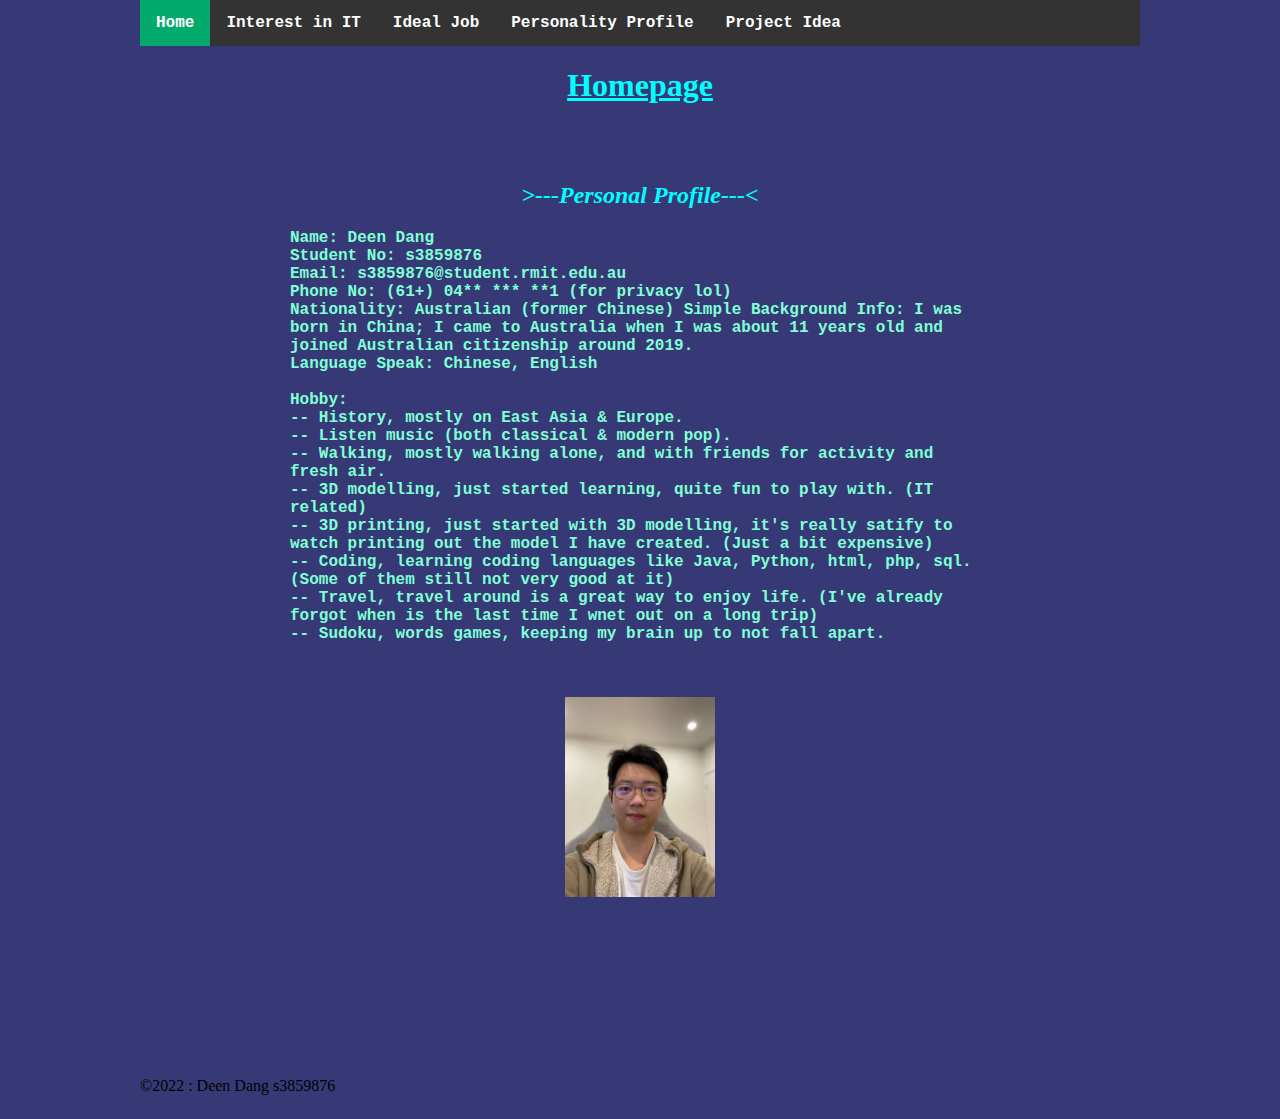
<file: index.html>
<!DOCTYPE html>
<html>
<head>
    <meta charset="UTF-8">
    <meta name="viewport" content="width=device-width, initial-scale=1.0">
    <title>Home</title>
    <link rel="stylesheet" href="style.css">
</head>

<body>
        <ul class = "topnav">
            <li><a class = "active" href="index.html">Home</a></li>
            <li><a href="IIIT1.html">Interest in IT</a></li>
            <li><a href="IJ2.html">Ideal Job</a></li>
            <li><a href="PP3.html">Personality Profile</a></li>
            <li><a href="PI4.html">Project Idea</a></li>
        </ul>

        <h1>Homepage</h1>
        <br><br>
        <h2>>---Personal Profile---<</h2>

        <p style="width: 700px; margin: auto;">
            Name: Deen Dang <br>
            Student No: s3859876 <br>
            Email: s3859876@student.rmit.edu.au <br>
            Phone No: (61+) 04** *** **1 (for privacy lol)<br>
            Nationality: Australian (former Chinese)
            Simple Background Info: I was born in China; I came to Australia when I was about 11 years old 
            and joined Australian citizenship around 2019. <br>
            Language Speak: Chinese, English  <br><br>
            Hobby: <br> 
            -- History, mostly on East Asia & Europe. <br>
            -- Listen music (both classical & modern pop). <br>
            -- Walking, mostly walking alone, and with friends for activity and fresh air. <br>
            -- 3D modelling, just started learning, quite fun to play with. (IT related) <br>
            -- 3D printing, just started with 3D modelling, it's really satify to watch printing out the model I have created. (Just a bit expensive)<br>
            -- Coding, learning coding languages like Java, Python, html, php, sql. (Some of them still not very good at it) <br>
            -- Travel, travel around is a great way to enjoy life. (I've already forgot when is the last time I wnet out on a long trip) <br>
            -- Sudoku, words games, keeping my brain up to not fall apart. <br> 

        </p>
        <br><br><br>
        <img id="img" class="logo" src="pic.jpg" alt="logo" style="width: 150px;">
        <br><br><br><br><br><br><br><br><br><br>
        <footer>
            &copy;2022 : Deen Dang s3859876
    </footer>
</body>

</html>
</file>
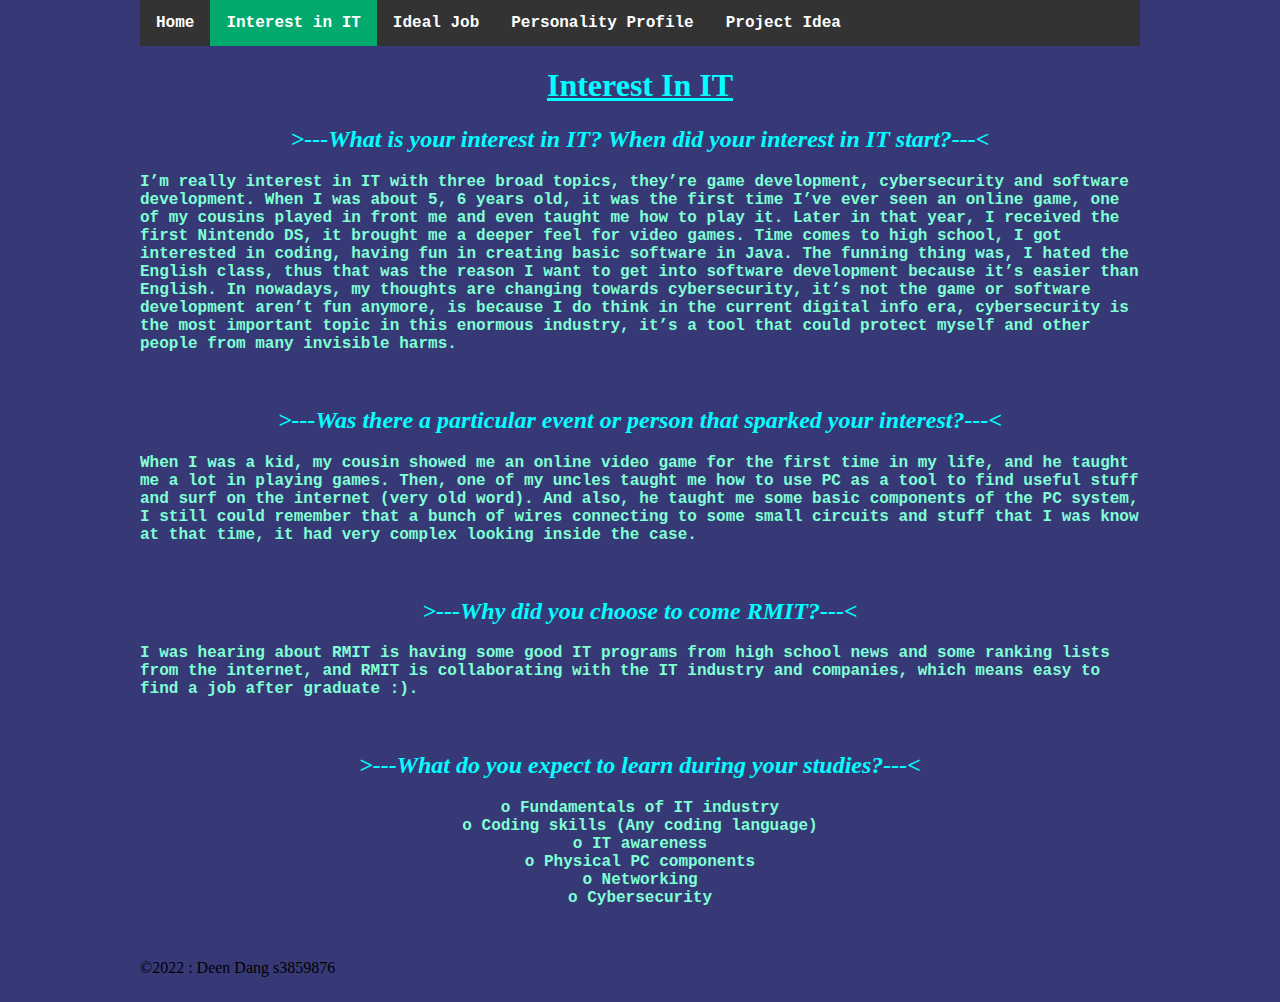
<file: IIIT.html>
<!DOCTYPE html>
<html>
<head>
    <meta charset="UTF-8">
    <meta name="viewport" content="width=device-width, initial-scale=1.0">
    <title>Interest in IT</title>
    <link rel="stylesheet" href="style.css">
</head>

<body>
        <ul class = "topnav">
            <li><a href="index.html">Home</a></li>
            <li><a class = "active" href="IIIT1.html">Interest in IT</a></li>
            <li><a href="IJ2.html">Ideal Job</a></li>
            <li><a href="PP3.html">Personality Profile</a></li>
            <li><a href="PI4.html">Project Idea</a></li>
        </ul>

        <h1>Interest In IT</h1>
        
        <h2>>---What is your interest in IT? When did your interest in IT start?---<</h2>

        <p>
        I’m really interest in IT with three broad topics, they’re game development, cybersecurity and software development. 
        When I was about 5, 6 years old, it was the first time I’ve ever seen an online game, one of my cousins played in front me 
        and even taught me how to play it. Later in that year, I received the first Nintendo DS, it brought me a deeper feel for video games.
         Time comes to high school, I got interested in coding, having fun in creating basic software in Java. The funning thing was, 
         I hated the English class, thus that was the reason I want to get into software development because it’s easier than English. 
         In nowadays, my thoughts are changing towards cybersecurity, it’s not the game or software development aren’t fun anymore, 
         is because I do think in the current digital info era, cybersecurity is the most important topic in this enormous industry, 
         it’s a tool that could protect myself and other people from many invisible harms. 
        </p>

        <br>
        <h2>>---Was there a particular event or person that sparked your interest?---<</h2>

        <p>
        When I was a kid, my cousin showed me an online video game for the first time in my life, and he taught me a lot in playing games. 
        Then, one of my uncles taught me how to use PC as a tool to find useful stuff and surf on the internet (very old word). And also, 
        he taught me some basic components of the PC system, I still could remember that a bunch of wires connecting to some small circuits 
        and stuff that I was know at that time, it had very complex looking inside the case. 
        </p>

        <br>
        <h2>>---Why did you choose to come RMIT?---<</h2>

        <p>
        I was hearing about RMIT is having some good IT programs from high school news and some ranking lists from the internet, 
        and RMIT is collaborating with the IT industry and companies, which means easy to find a job after graduate :). 
        </p>

        <br>
        <h2>>---What do you expect to learn during your studies?---<</h2>

        <p style="text-align:center;">
            o	Fundamentals of IT industry <br>
            o	Coding skills (Any coding language) <br>
            o	IT awareness <br>
            o	Physical PC components <br>
            o	Networking <br>
            o	Cybersecurity

        </p>
        <br><br>
        <footer>
            &copy;2022 : Deen Dang s3859876
    </footer>
</body>

</html>
</file>
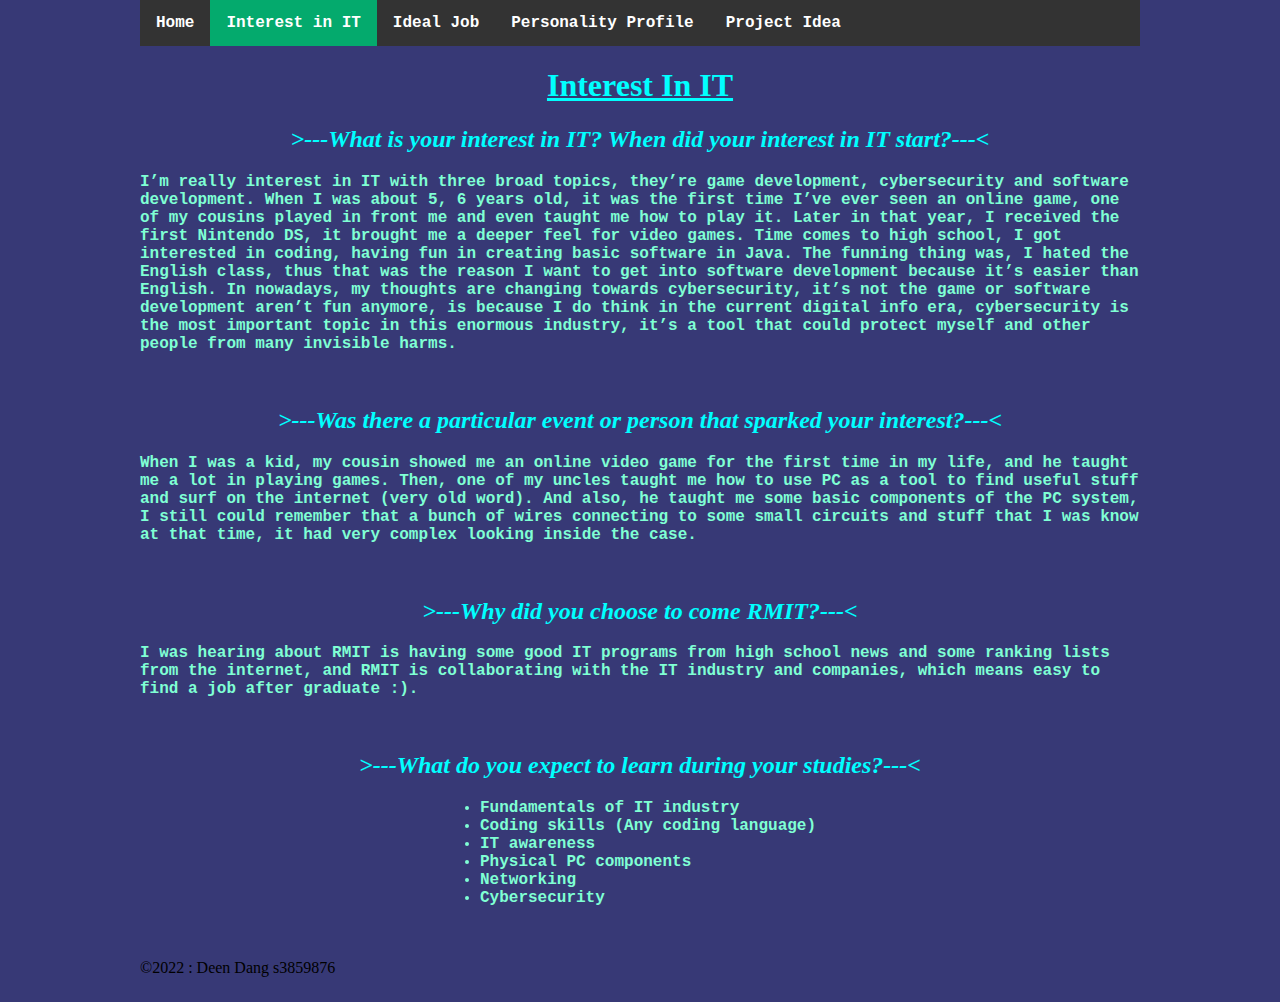
<file: IIIT1.html>
<!DOCTYPE html>
<html>
<head>
    <meta charset="UTF-8">
    <meta name="viewport" content="width=device-width, initial-scale=1.0">
    <title>Interest in IT</title>
    <link rel="stylesheet" href="style.css">
</head>

<body>
        <ul class = "topnav">
            <li><a href="index.html">Home</a></li>
            <li><a class = "active" href="IIIT1.html">Interest in IT</a></li>
            <li><a href="IJ2.html">Ideal Job</a></li>
            <li><a href="PP3.html">Personality Profile</a></li>
            <li><a href="PI4.html">Project Idea</a></li>
        </ul>

        <h1>Interest In IT</h1>
        
        <h2>>---What is your interest in IT? When did your interest in IT start?---<</h2>

        <p>
        I’m really interest in IT with three broad topics, they’re game development, cybersecurity and software development. 
        When I was about 5, 6 years old, it was the first time I’ve ever seen an online game, one of my cousins played in front me 
        and even taught me how to play it. Later in that year, I received the first Nintendo DS, it brought me a deeper feel for video games.
         Time comes to high school, I got interested in coding, having fun in creating basic software in Java. The funning thing was, 
         I hated the English class, thus that was the reason I want to get into software development because it’s easier than English. 
         In nowadays, my thoughts are changing towards cybersecurity, it’s not the game or software development aren’t fun anymore, 
         is because I do think in the current digital info era, cybersecurity is the most important topic in this enormous industry, 
         it’s a tool that could protect myself and other people from many invisible harms. 
        </p>

        <br>
        <h2>>---Was there a particular event or person that sparked your interest?---<</h2>

        <p>
        When I was a kid, my cousin showed me an online video game for the first time in my life, and he taught me a lot in playing games. 
        Then, one of my uncles taught me how to use PC as a tool to find useful stuff and surf on the internet (very old word). And also, 
        he taught me some basic components of the PC system, I still could remember that a bunch of wires connecting to some small circuits 
        and stuff that I was know at that time, it had very complex looking inside the case. 
        </p>

        <br>
        <h2>>---Why did you choose to come RMIT?---<</h2>

        <p>
        I was hearing about RMIT is having some good IT programs from high school news and some ranking lists from the internet, 
        and RMIT is collaborating with the IT industry and companies, which means easy to find a job after graduate :). 
        </p>

        <br>
        <h2>>---What do you expect to learn during your studies?---<</h2>

        
        <ul style="margin-left: 300px;">
            <li>Fundamentals of IT industry</li>
            <li>Coding skills (Any coding language)</li>
            <li>IT awareness</li>
            <li>Physical PC components</li>
            <li>Networking</li>
            <li>Cybersecurity</li>
        </ul>
        <br><br>
        <footer>
            &copy;2022 : Deen Dang s3859876
    </footer>
</body>

</html>
</file>
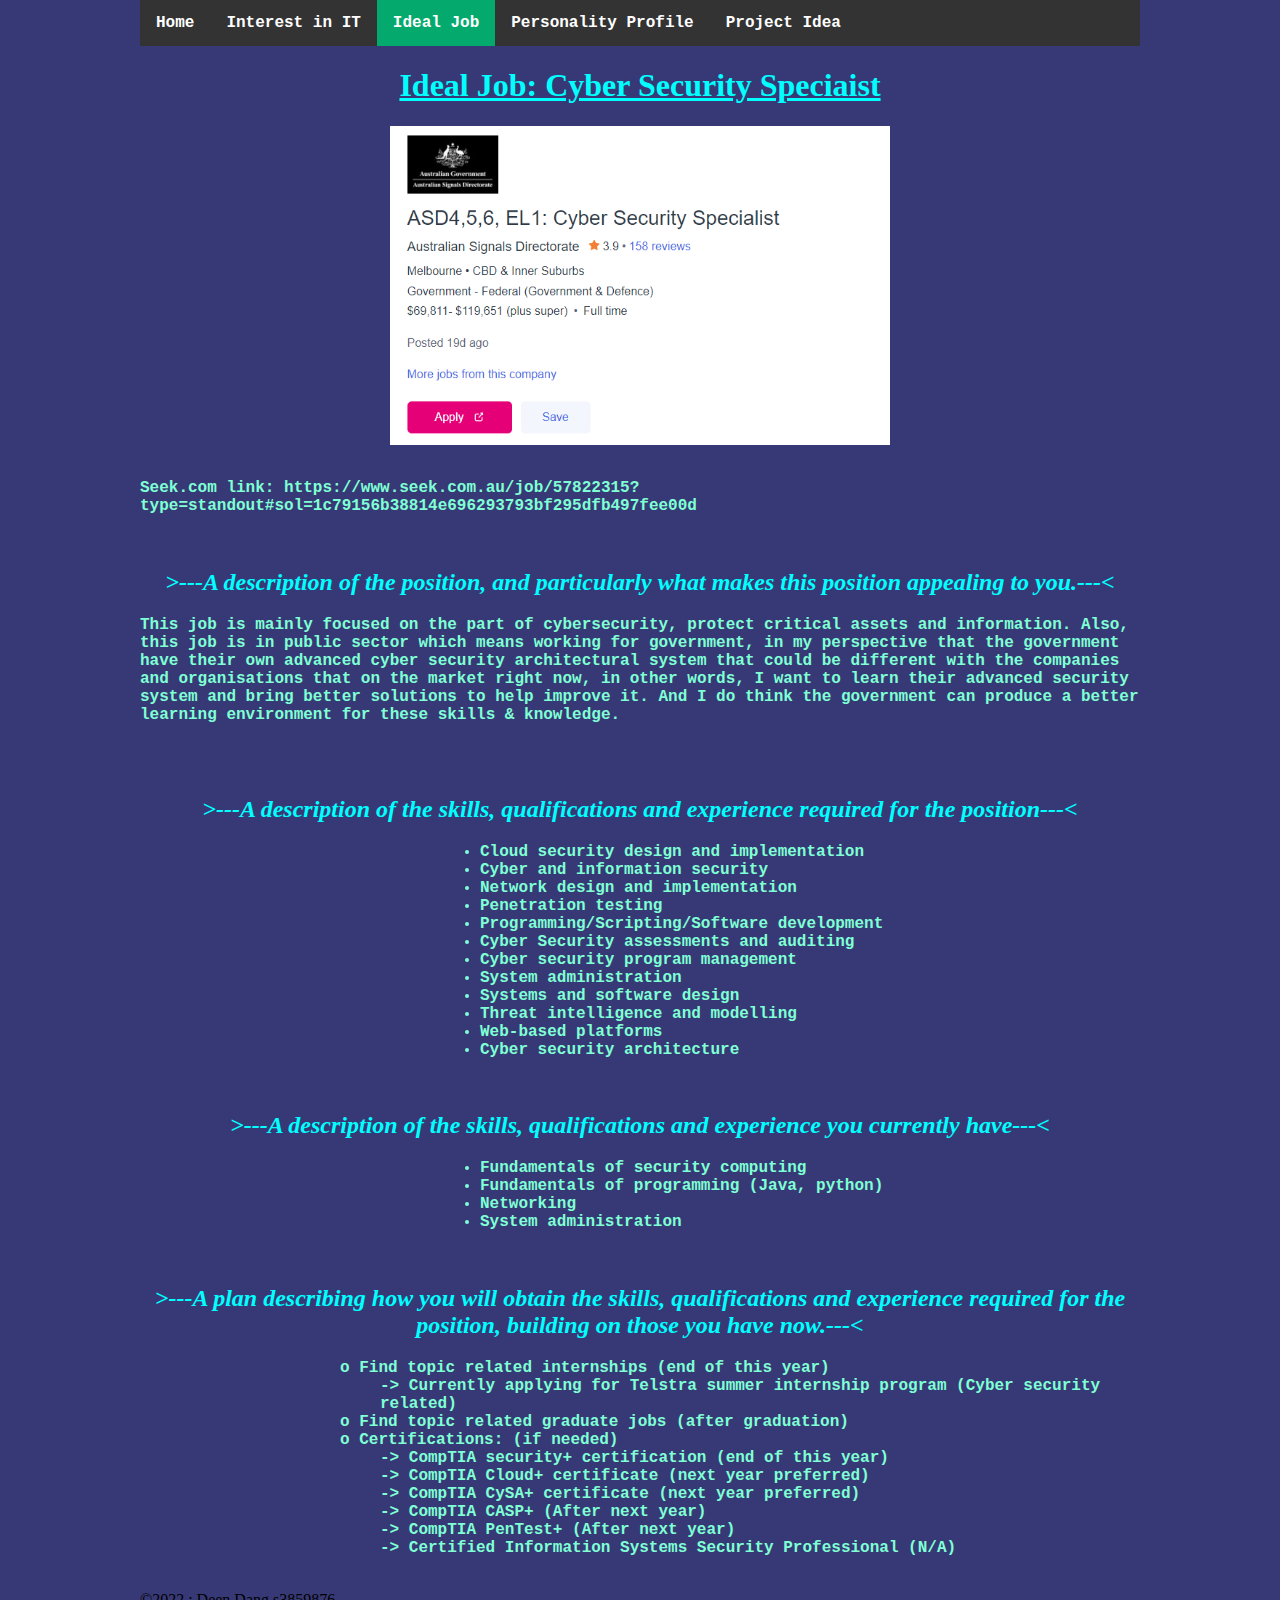
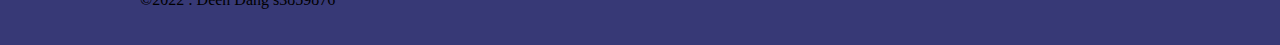
<file: IJ2.html>
<!DOCTYPE html>
<html>
<head>
    <meta charset="UTF-8">
    <meta name="viewport" content="width=device-width, initial-scale=1.0">
    <title>Ideal Job</title>
    <link rel="stylesheet" href="style.css">
</head>

<body>
        <ul class = "topnav">
            <li><a href="index.html">Home</a></li>
            <li><a href="IIIT1.html">Interest in IT</a></li>
            <li><a class = "active" href="IJ2.html">Ideal Job</a></li>
            <li><a href="PP3.html">Personality Profile</a></li>
            <li><a href="PI4.html">Project Idea</a></li>
        </ul>
        
        <h1>Ideal Job: Cyber Security Speciaist</h1>

        <img id="img" class="logo" src="IdealJob.png" alt="logo" style="width: 500px;">

        <br>
        <p>Seek.com link: https://www.seek.com.au/job/57822315?type=standout#sol=1c79156b38814e696293793bf295dfb497fee00d </p>

        <br>
        <h2>>---A description of the position, and particularly what makes this position appealing to you.---<</h2>
        <p>
        This job is mainly focused on the part of cybersecurity, protect critical assets and information.
         Also, this job is in public sector which means working for government, in my perspective that the government 
         have their own advanced cyber security architectural system that could be different with the companies 
         and organisations that on the market right now, in other words, I want to learn their advanced security system 
         and bring better solutions to help improve it. And I do think the government can produce a better learning environment for these skills & knowledge.  
        </p>
        <br><br>
        <h2>>---A description of the skills, qualifications and experience required for the position---<</h2>
        <ul style="margin-left: 300px;">
            <li>Cloud security design and implementation</li>
            <li>Cyber and information security</li>
            <li>Network design and implementation</li>
            <li>Penetration testing</li>
            <li>Programming/Scripting/Software development</li>
            <li>Cyber Security assessments and auditing</li>
            <li>Cyber security program management</li>
            <li>System administration</li>
            <li>Systems and software design</li>
            <li>Threat intelligence and modelling</li>
            <li>Web-based platforms</li>
            <li>Cyber security architecture</li>
        </ul>
            
        <br>
        <h2>>---A description of the skills, qualifications and experience you currently have---<</h2>
        <ul style="margin-left: 300px;">
            <li>Fundamentals of security computing</li>
            <li>Fundamentals of programming (Java, python)</li>
            <li>Networking</li>
            <li>System administration</li>
        </ul>
        <br>
        <h2>>---A plan describing how you will obtain the skills, qualifications and experience required for the position, building on those you have now.---<</h2>
        <dl style="margin-left: 200px;">
            <dt>o   Find topic related internships (end of this year)</dt>
            <dd>->  Currently applying for Telstra summer internship program (Cyber security related)</dd>
            <dt>o   Find topic related graduate jobs (after graduation)</dt>
            <dt>o   Certifications: (if needed)</dt>
            <dd>->  CompTIA security+ certification (end of this year)</dd>
            <dd>->  CompTIA Cloud+ certificate (next year preferred)</dd>
            <dd>->  CompTIA CySA+ certificate (next year preferred)</dd>
            <dd>->  CompTIA CASP+ (After next year)</dd>
            <dd>->  CompTIA PenTest+ (After next year)</dd>
            <dd>->  Certified Information Systems Security Professional (N/A)</dd>
        </dl>
        <br>
    <footer>
        &copy;2022 : Deen Dang s3859876
</footer>
</body>

</html>
</file>
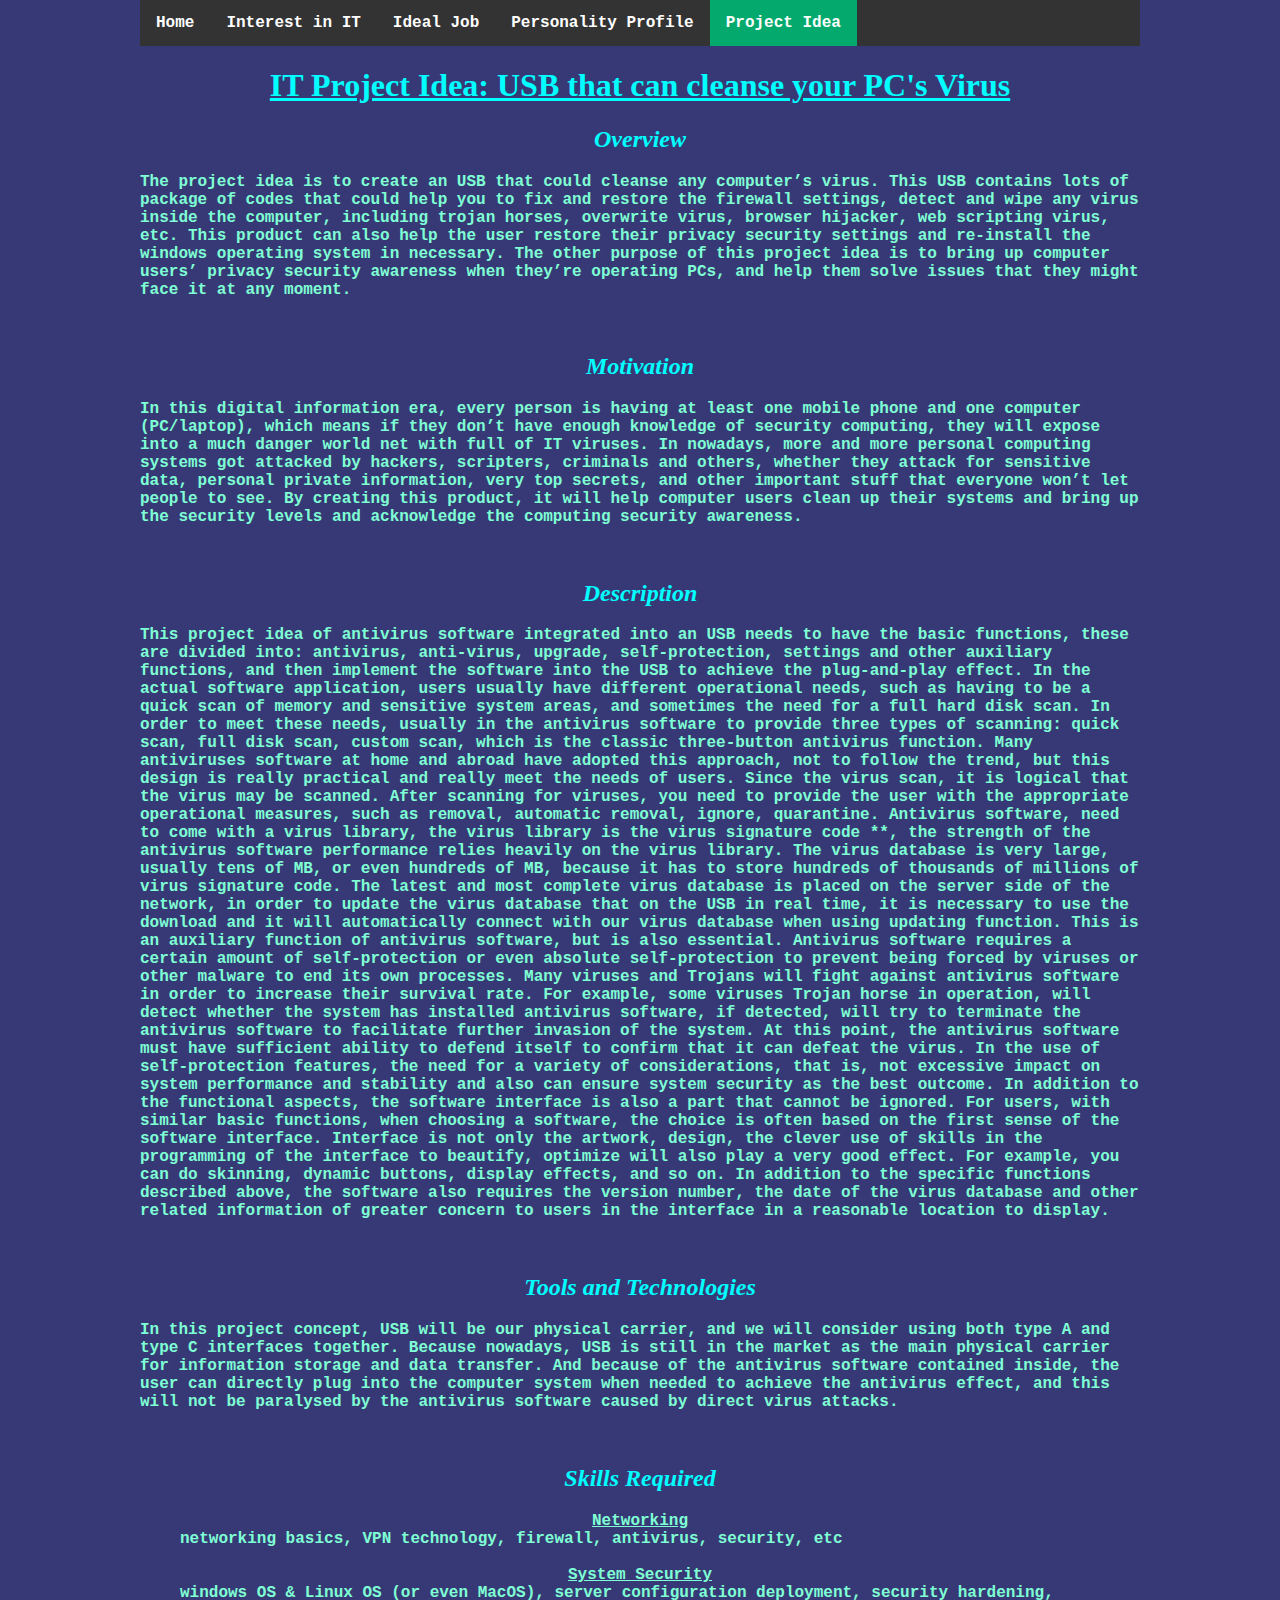
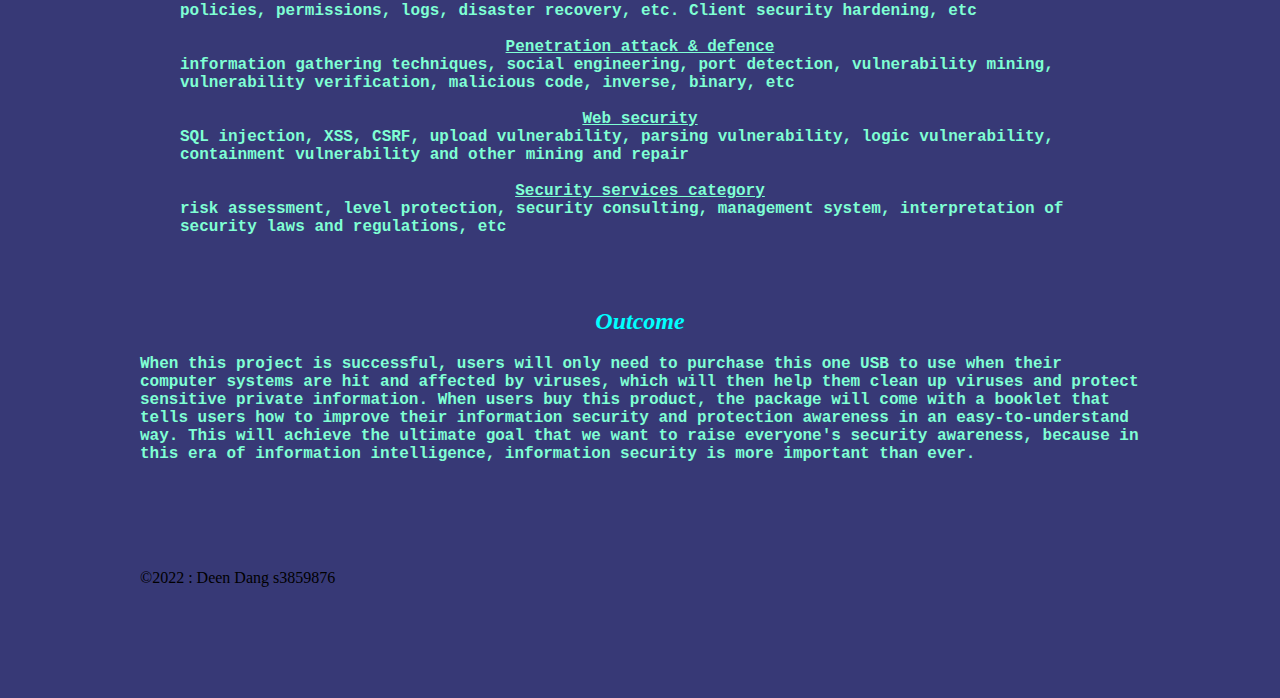
<file: PI4.html>
<!DOCTYPE html>
<html>
<head>
    <meta charset="UTF-8">
    <meta name="viewport" content="width=device-width, initial-scale=1.0">
    <title>Project Idea</title>
    <link rel="stylesheet" href="style.css">
</head>

<body>
        <ul class = "topnav">
            <li><a href="index.html">Home</a></li>
            <li><a href="IIIT1.html">Interest in IT</a></li>
            <li><a href="IJ2.html">Ideal Job</a></li>
            <li><a href="PP3.html">Personality Profile</a></li>
            <li><a class = "active" href="PI4.html">Project Idea</a></li>
        </ul>

        <h1>IT Project Idea: USB that can cleanse your PC's Virus</h1>
        <h2>Overview</h2>
        <p>
            The project idea is to create an USB that could cleanse any computer’s virus. 
            This USB contains lots of package of codes that could help you to fix and restore the firewall settings, 
            detect and wipe any virus inside the computer, including trojan horses, overwrite virus, 
            browser hijacker, web scripting virus, etc. This product can also help the user restore 
            their privacy security settings and re-install the windows operating system in necessary. 
            The other purpose of this project idea is to bring up computer users’ privacy security awareness 
            when they’re operating PCs, and help them solve issues that they might face it at any moment. 
        </p>
        <br>
        <h2>Motivation</h2>
        <p>
            In this digital information era, every person is having at least one mobile phone and one 
            computer (PC/laptop), which means if they don’t have enough knowledge of security computing, 
            they will expose into a much danger world net with full of IT viruses. In nowadays, 
            more and more personal computing systems got attacked by hackers, scripters, criminals and 
            others, whether they attack for sensitive data, personal private information, very top secrets, 
            and other important stuff that everyone won’t let people to see.  By creating this product, 
            it will help computer users clean up their systems and bring up the security levels 
            and acknowledge the computing security awareness. 
        </p>
        <br>
        <h2>Description</h2>
        <p>
            This project idea of antivirus software integrated into an USB needs to have the basic functions, these are divided into: antivirus, anti-virus, upgrade, self-protection, 
            settings and other auxiliary functions, and then implement the software into the USB to achieve the plug-and-play effect. In the actual software application, users usually 
            have different operational needs, such as having to be a quick scan of memory and sensitive system areas, and sometimes the need for a full hard disk scan. In order to meet 
            these needs, usually in the antivirus software to provide three types of scanning: quick scan, full disk scan, custom scan, which is the classic three-button antivirus function. 
            Many antiviruses software at home and abroad have adopted this approach, not to follow the trend, but this design is really practical and really meet the needs of users. 
            Since the virus scan, it is logical that the virus may be scanned. After scanning for viruses, you need to provide the user with the appropriate operational measures, 
            such as removal, automatic removal, ignore, quarantine. Antivirus software, need to come with a virus library, the virus library is the virus signature code **, 
            the strength of the antivirus software performance relies heavily on the virus library. The virus database is very large, usually tens of MB, or even hundreds of MB, 
            because it has to store hundreds of thousands of millions of virus signature code. The latest and most complete virus database is placed on the server side of the network, 
            in order to update the virus database that on the USB in real time, it is necessary to use the download and it will automatically connect with our virus database when using updating function. 
            This is an auxiliary function of antivirus software, but is also essential. Antivirus software requires a certain amount of self-protection or even absolute self-protection 
            to prevent being forced by viruses or other malware to end its own processes. Many viruses and Trojans will fight against antivirus software in order to increase their survival rate. 
            For example, some viruses Trojan horse in operation, will detect whether the system has installed antivirus software, if detected, will try to terminate the antivirus software 
            to facilitate further invasion of the system. At this point, the antivirus software must have sufficient ability to defend itself to confirm that it can defeat the virus. 
            In the use of self-protection features, the need for a variety of considerations, that is, not excessive impact on system performance and stability and also can ensure system security 
            as the best outcome. In addition to the functional aspects, the software interface is also a part that cannot be ignored. For users, with similar basic functions, when choosing a software, 
            the choice is often based on the first sense of the software interface. Interface is not only the artwork, design, the clever use of skills in the programming of the interface to beautify, 
            optimize will also play a very good effect. For example, you can do skinning, dynamic buttons, display effects, and so on. In addition to the specific functions described above, 
            the software also requires the version number, the date of the virus database and other related information of greater concern to users in the interface in a reasonable location to display.  
        </p>
        <br>
        <h2>Tools and Technologies</h2>
        <p>
            In this project concept, USB will be our physical carrier, and we will consider using both type A and type C interfaces together. Because nowadays, 
            USB is still in the market as the main physical carrier for information storage and data transfer. And because of the antivirus software contained inside, 
            the user can directly plug into the computer system when needed to achieve the antivirus effect, and this will not be paralysed by the antivirus software caused by direct virus attacks. 
        </p>
        <br>
        <h2>Skills Required</h2>
        <dl>
            <dt style="text-decoration: underline; text-align:center;">Networking</dt>
            <dd>networking basics, VPN technology, firewall, antivirus, security, etc </dd><br>
            <dt style="text-decoration: underline; text-align:center;">System Security</dt>
            <dd>windows OS & Linux OS (or even MacOS), server configuration deployment, security hardening, policies, permissions, logs, disaster recovery, etc. Client security hardening, etc</dd><br>
            <dt style="text-decoration: underline; text-align:center;">Penetration attack & defence</dt>
            <dd>information gathering techniques, social engineering, port detection, vulnerability mining, vulnerability verification, malicious code, inverse, binary, etc</dd><br>
            <dt style="text-decoration: underline; text-align:center;">Web security</dt>
            <dd>SQL injection, XSS, CSRF, upload vulnerability, parsing vulnerability, logic vulnerability, containment vulnerability and other mining and repair</dd><br>
            <dt style="text-decoration: underline; text-align:center;">Security services category</dt>
            <dd>risk assessment, level protection, security consulting, management system, interpretation of security laws and regulations, etc</dd><br>
        </dl>
        <br>
        <h2>Outcome</h2>
        <p>
            When this project is successful, users will only need to purchase this one USB to use when their computer systems are hit and affected by viruses, 
            which will then help them clean up viruses and protect sensitive private information. When users buy this product, the package will come with a booklet that tells users 
            how to improve their information security and protection awareness in an easy-to-understand way. This will achieve the ultimate goal that we want to raise everyone's security awareness, 
            because in this era of information intelligence, information security is more important than ever.
        </p>

        <br><br><br><br><br>
    <footer>
        &copy;2022 : Deen Dang s3859876
</footer>
</body>

</html>
</file>
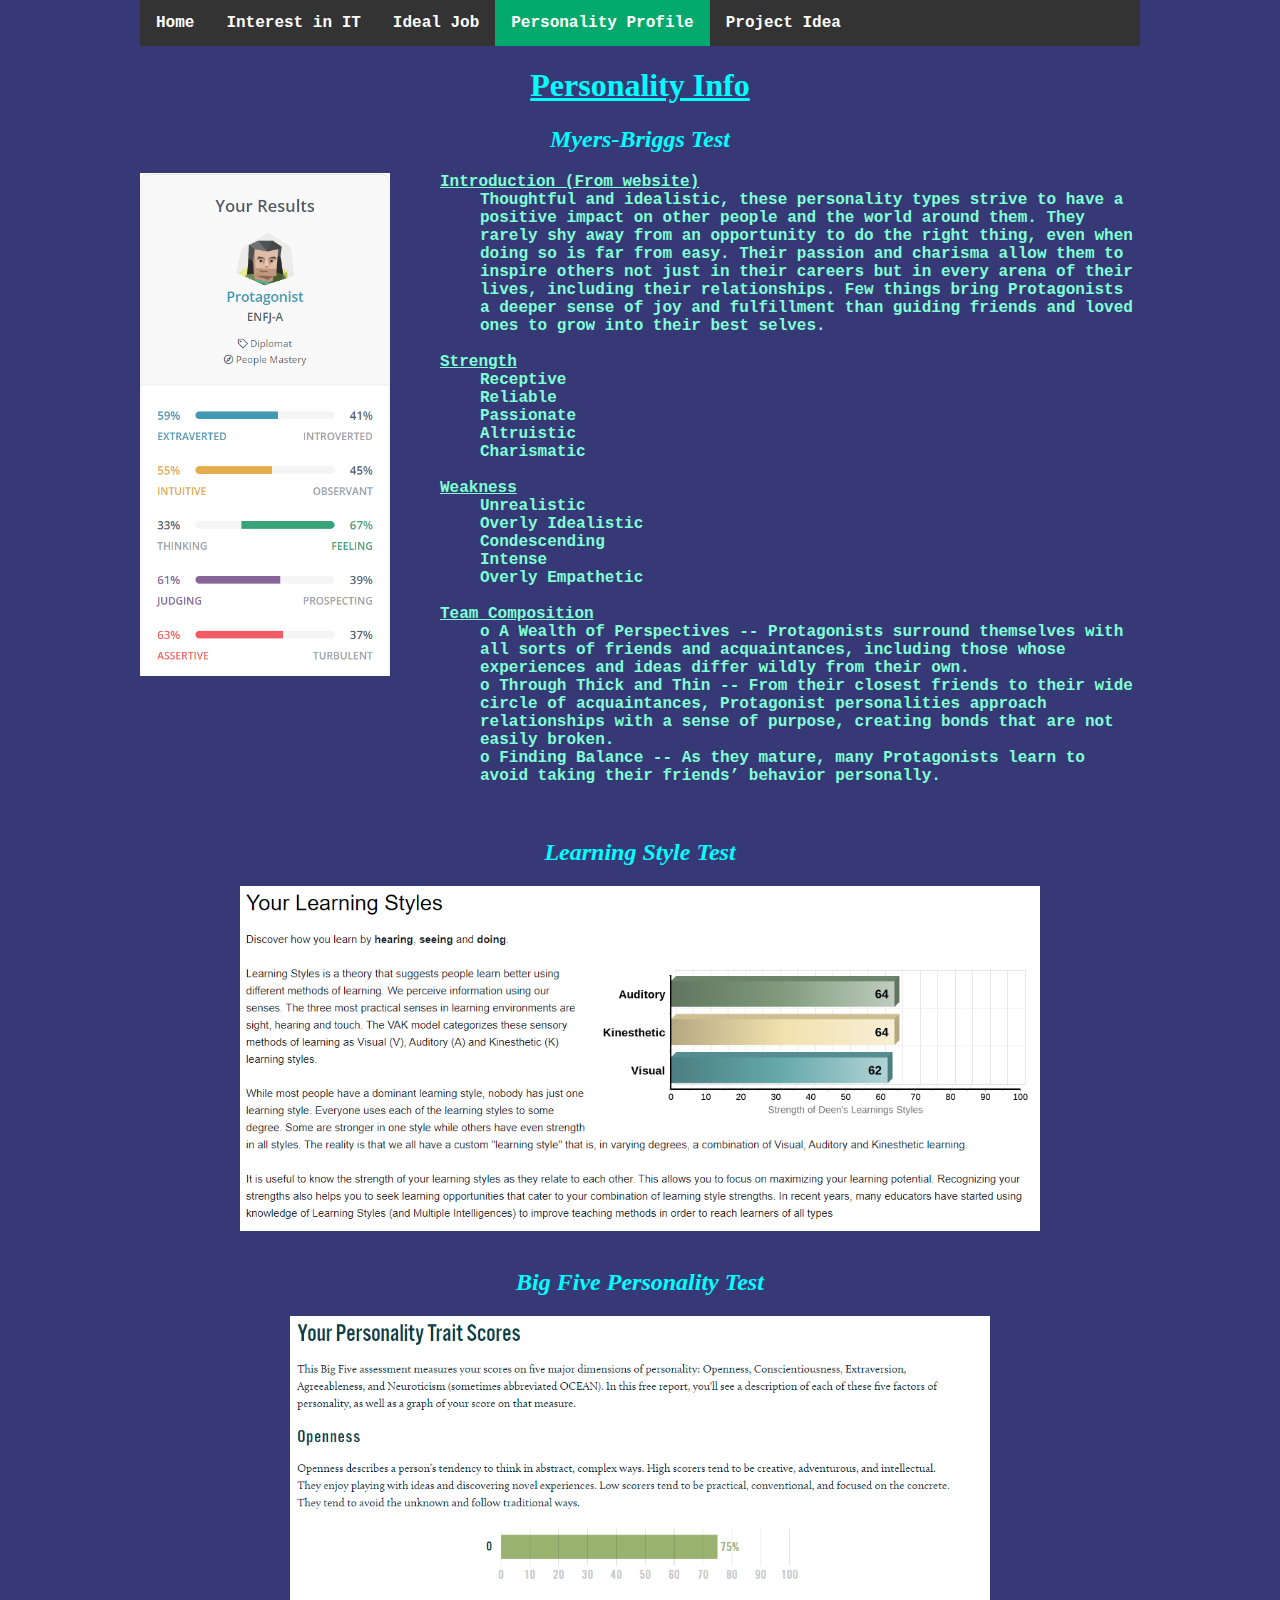
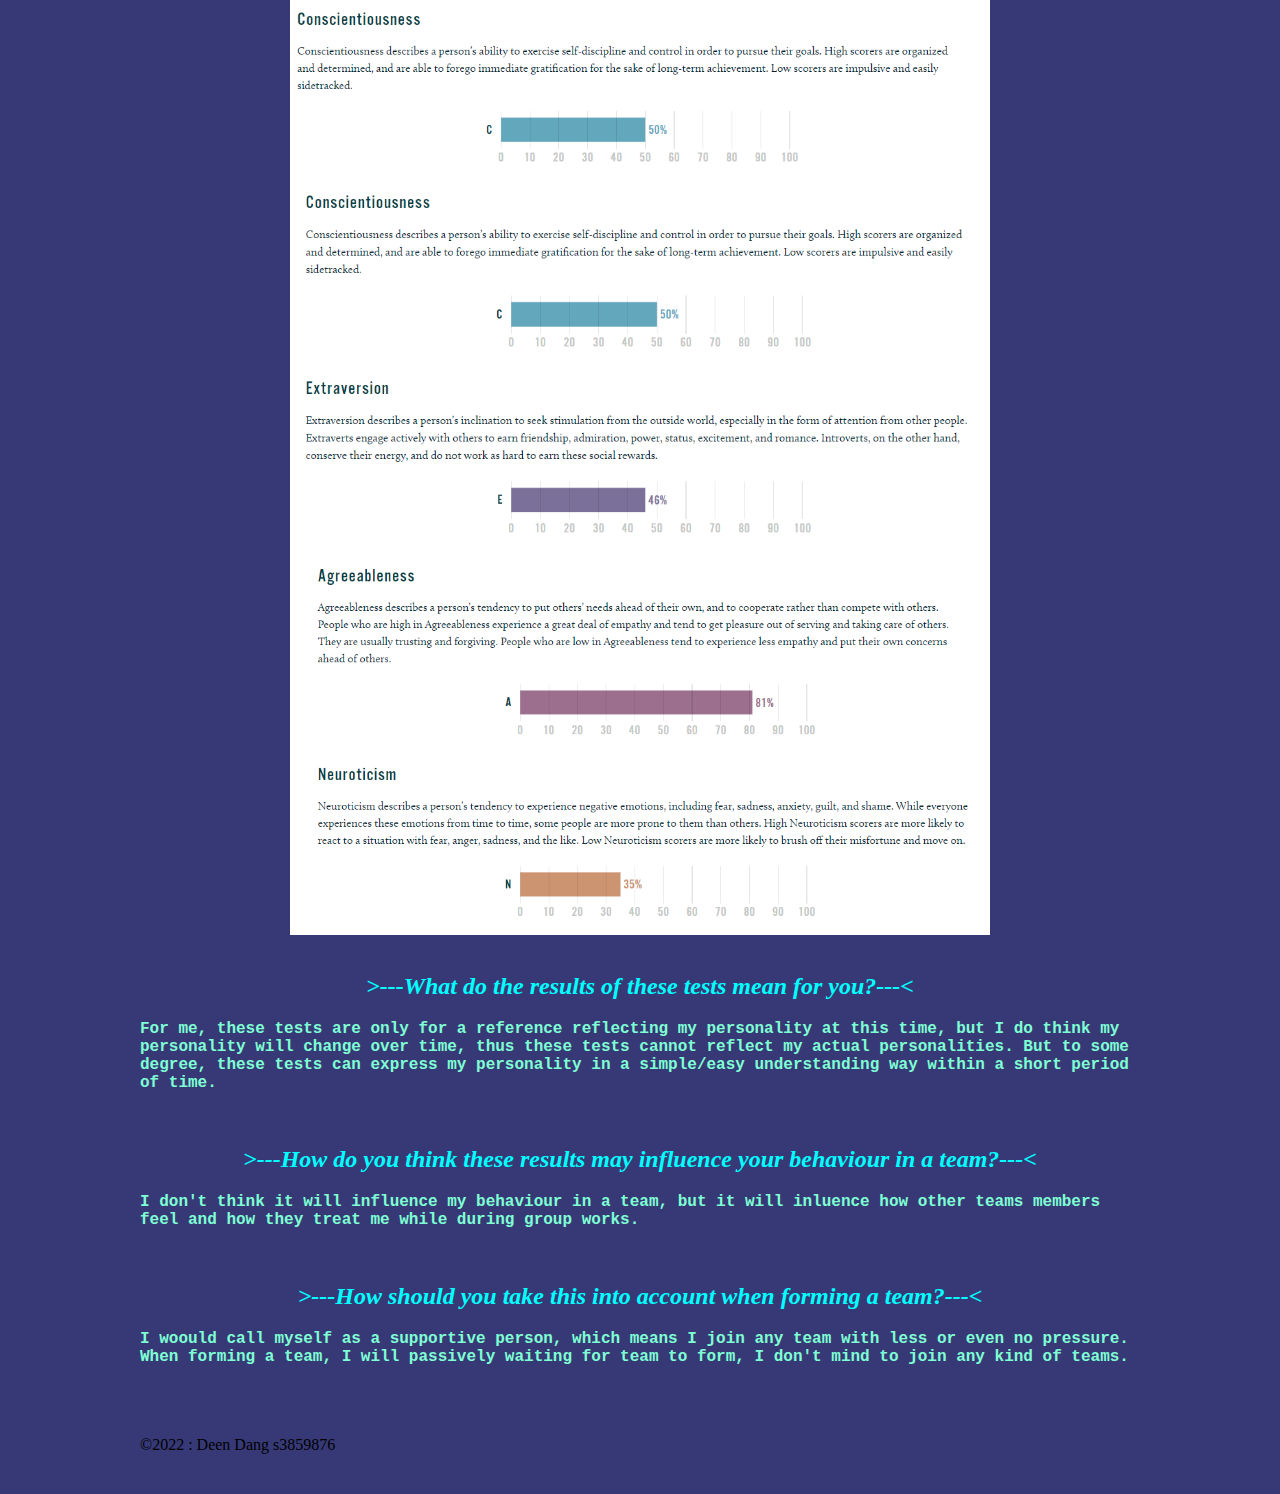
<file: PP3.html>
<!DOCTYPE html>
<html>
<head>
    <meta charset="UTF-8">
    <meta name="viewport" content="width=device-width, initial-scale=1.0">
    <title>Personality Profile</title>
    <link rel="stylesheet" href="style.css">
</head>

<body>
        <ul class = "topnav">
            <li><a href="index.html">Home</a></li>
            <li><a href="IIIT1.html">Interest in IT</a></li>
            <li><a href="IJ2.html">Ideal Job</a></li>
            <li><a class = "active" href="PP3.html">Personality Profile</a></li>
            <li><a href="PI4.html">Project Idea</a></li>
        </ul>

        <h1>Personality Info</h1>
        <h2>Myers-Briggs Test</h2>
        <img id="img" class="logo" src="Personality stats.png" alt="logo" style="float: left; width: 250px;">
        
        <dl style="margin-left: 300px;">
            <dt style="text-decoration: underline;">Introduction (From website)</dt>
            <dd>Thoughtful and idealistic, these personality types strive to have a positive impact on other people 
                and the world around them. They rarely shy away from an opportunity to do the right thing, 
                even when doing so is far from easy. Their passion and charisma allow them to inspire others not just in their careers 
                but in every arena of their lives, including their relationships. Few things bring Protagonists a deeper sense of joy 
                and fulfillment than guiding friends and loved ones to grow into their best selves.</dd> <br>
            <dt style="text-decoration: underline;">Strength</dt>
            <dd>Receptive </dd>
            <dd>Reliable </dd>
            <dd>Passionate </dd>
            <dd>Altruistic </dd>
            <dd>Charismatic </dd> <br>
            <dt style="text-decoration: underline;">Weakness</dt>
            <dd>Unrealistic </dd>
            <dd>Overly Idealistic </dd>
            <dd>Condescending </dd>
            <dd>Intense </dd>
            <dd>Overly Empathetic</dd> <br>
            <dt style="text-decoration: underline;">Team Composition</dt>
            <dd>o   A Wealth of Perspectives -- Protagonists surround themselves with all sorts of friends and acquaintances, 
                including those whose experiences and ideas differ wildly from their own.</dd>
            <dd>o   Through Thick and Thin -- From their closest friends to their wide circle of acquaintances, 
                Protagonist personalities approach relationships with a sense of purpose, creating bonds that are not easily broken.</dd>
            <dd>o   Finding Balance -- As they mature, many Protagonists learn to avoid taking their friends’ behavior personally.</dd>
        </dl> <br>
        <h2>Learning Style Test</h2>
        <img id="img" class="logo" src="LST.png" alt="logo" style="width: 800px;">
        <br>
        <h2>Big Five Personality Test</h2>
        <img id="img" class="logo" src="B1.png" alt="logo" style="width: 700px;">
        <img id="img" class="logo" src="B2.png" alt="logo" style="width: 700px;">
        <img id="img" class="logo" src="B3.png" alt="logo" style="width: 700px;">
        <br>
        <h2>>---What do the results of these tests mean for you?---<</h2>
        <p>
            For me, these tests are only for a reference reflecting my personality at this time, but I do think 
            my personality will change over time, thus these tests cannot reflect my actual personalities. 
            But to some degree, these tests can express my personality in a simple/easy understanding way within a short period of time. 
        </p>
        <br>
        <h2>>---How do you think these results may influence your behaviour in a team?---<</h2>
        <p>
            I don't think it will influence my behaviour in a team, but it will inluence 
            how other teams members feel and how they treat me while during group works. 
        </p>
        <br>
        <h2>>---How should you take this into account when forming a team?---<</h2>
        <p>
            I woould call myself as a supportive person, which means I join any team with less or even no pressure. 
            When forming a team, I will passively waiting for team to form, I don't mind to join any kind of teams. 
        </p>
        <br><br><br>
    <footer>
        &copy;2022 : Deen Dang s3859876
</footer>
</body>

</html>
</file>
<file: style.css>
body {
    width:1000px;
    margin:auto;
    background-color: #373976;
}

h1 {
    color: aqua;
    text-align: center;
    text-decoration: underline;
    font-family: cursive;
}

h2 {
    color: aqua;
    font-family: cursive;
    font-weight: bold;
    font-style: italic;
    text-align: center;
}

p, ul, dt, dd {
    color: aquamarine;
    font-weight: bold;
    font-family: monospace;
    font-size: large;
}

ul.topnav {
    list-style-type: none;
    margin: 0;
    padding: 0;
    overflow: hidden;
    background-color: #333;
}

ul.topnav li {float: left;   
}

ul.topnav li a {
  display: block;
  color: white;
  text-align: center;
  padding: 14px 16px;
  text-decoration: none;
}

ul.topnav li a:hover:not(.active) {background-color: #111;}

ul.topnav li a.active {background-color: #04AA6D;}

ul.topnav li.right {float: right;}

@media screen and (max-width: 600px) {
  ul.topnav li.right, 
  ul.topnav li {float: none;}
}

img {
    display: block;
    margin-left: auto;
    margin-right: auto;
}
</file>
